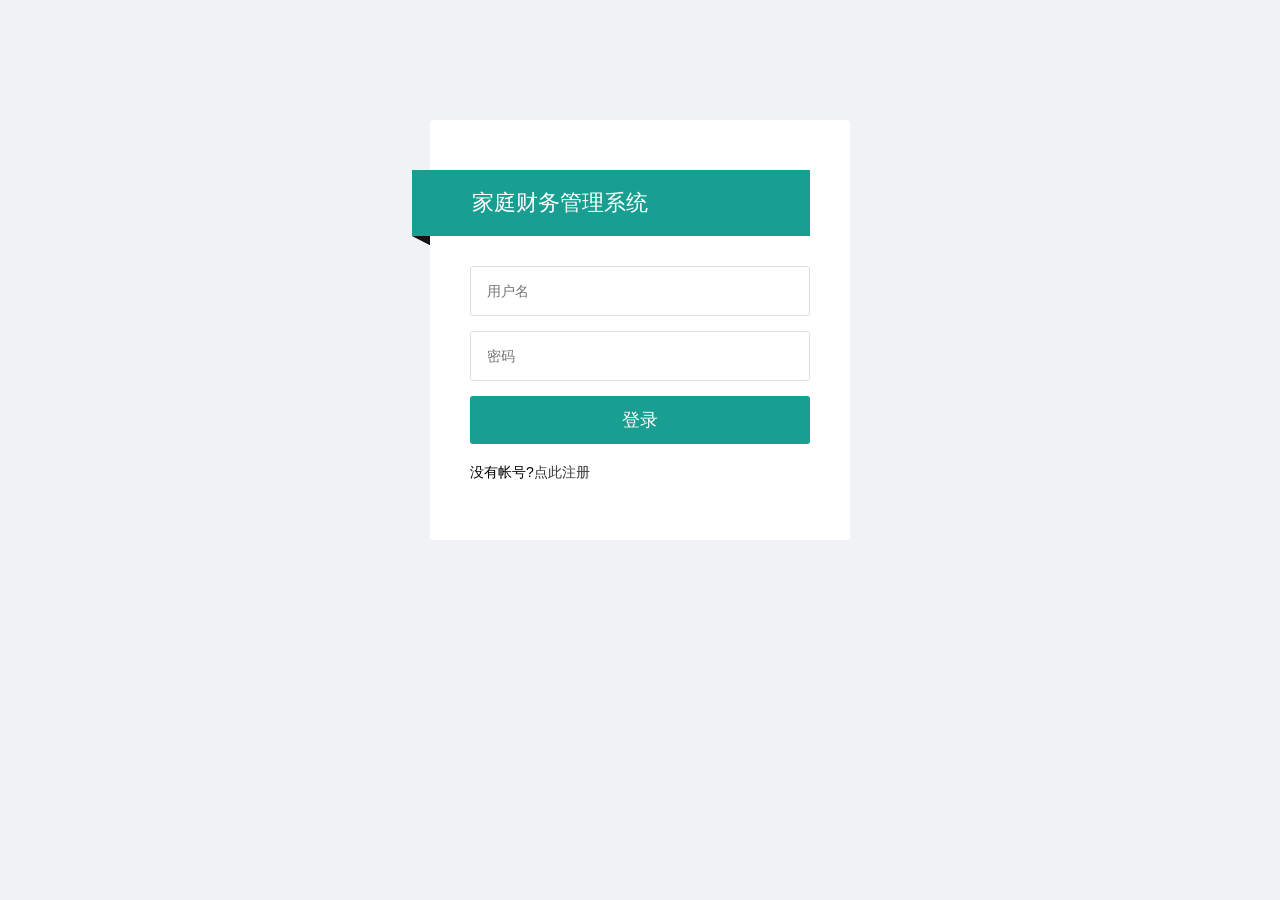
<file: src/main/resources/templates/login.html>
<!doctype html>
<html lang="en">
<head>
    <meta charset="UTF-8">
    <title>家庭财务管理系统</title>
    <meta name="renderer" content="webkit|ie-comp|ie-stand">
    <meta http-equiv="X-UA-Compatible" content="IE=edge,chrome=1">
    <meta name="viewport" content="width=device-width,user-scalable=yes, minimum-scale=0.4, initial-scale=0.8,target-densitydpi=low-dpi" />
    <meta http-equiv="Cache-Control" content="no-siteapp" />
    <!--<base th:href="${#request.getContextPath()}">-->

    <link rel="stylesheet" href="../static/css/font.css">
    <link rel="stylesheet" href="../static/css/xadmin.css">
    <script type="text/javascript" src="../static/js/jquery.min.js"></script>
    <script src="../static/lib/layui/layui.js" charset="utf-8"></script>
    <script type="text/javascript" src="../static/js/xadmin.js"></script>

</head>
<body class="login-bg">

<div class="login layui-anim layui-anim-up">
    <div class="message">家庭财务管理系统</div>
    <div id="darkbannerwrap"></div>
    <form method="post" class="layui-form" >
        <input name="username" placeholder="用户名"  type="text" lay-verify="required" class="layui-input" >
        <hr class="hr15">
        <input name="password" lay-verify="required" placeholder="密码"  type="password" class="layui-input">
        <hr class="hr15">
        <input value="登录" lay-submit lay-filter="login" style="width:100%;" type="submit">
        <hr class="hr20" >
    </form>
    <div><!--class="bottom-link" -->
        没有帐号?<a href="/register.html" class="_j_go_register">点此注册</a>
    </div>
</div>


<script>
    $(function  () {
        layui.use('form', function(){
            var form = layui.form;
            /*var path = '[[@{/}]]';*/
            // layer.msg('玩命卖萌中', function(){
            //   //关闭后的操作
            //   });
            //监听提交
            form.on('submit(login)', function(data){
                $.post("login.do",data.field,function(res){
                    if(res.code == 200){
                        layer.msg("登录成功，正在跳转...",{time:800},function () {
                            top.location.href='pages/index';
                        });
                    }else {
                        layer.msg("用户名或密码错误！")
                    }
                },"json");
                return false;
            });
        });
    })


</script>

</body>
</html>
</file>
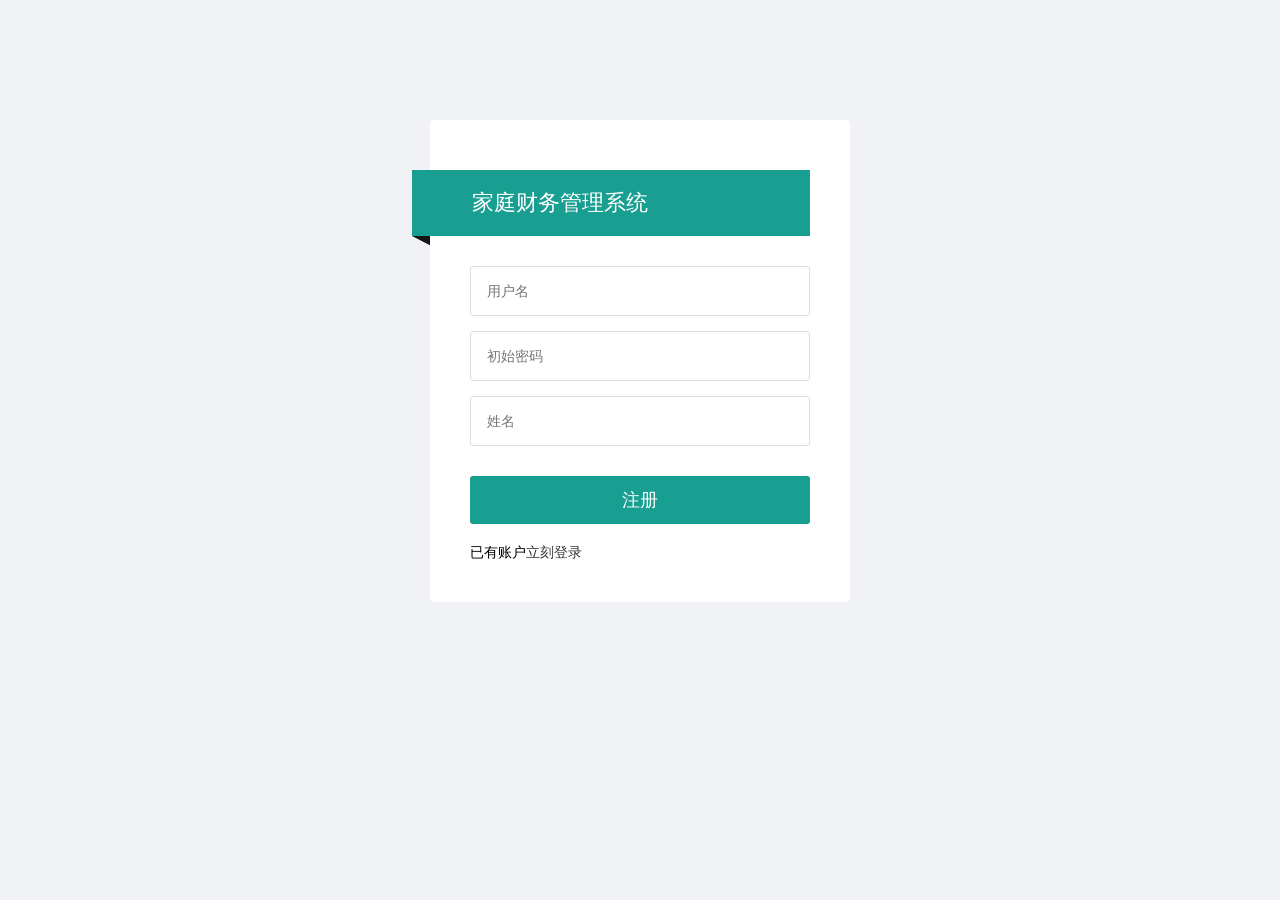
<file: src/main/resources/templates/register.html>
<!doctype html>
<html lang="en">
<head>
    <meta charset="UTF-8">
    <title>家庭财务管理系统</title>
    <meta name="renderer" content="webkit|ie-comp|ie-stand">
    <meta http-equiv="X-UA-Compatible" content="IE=edge,chrome=1">
    <meta name="viewport" content="width=device-width,user-scalable=yes, minimum-scale=0.4, initial-scale=0.8,target-densitydpi=low-dpi" />
    <meta http-equiv="Cache-Control" content="no-siteapp" />


    <link rel="stylesheet" href="../static/css/font.css">
    <link rel="stylesheet" href="../static/css/xadmin.css">
    <script type="text/javascript" src="../static/js/jquery.min.js"></script>
    <script src="../static/lib/layui/layui.js" charset="utf-8"></script>
    <script type="text/javascript" src="../static/js/xadmin.js"></script>

</head>
<body class="login-bg">

<div class="login layui-anim layui-anim-up">
    <div class="message">家庭财务管理系统</div>
    <div id="darkbannerwrap"></div>

    <form method="post" class="layui-form" >
        <input name="username" placeholder="用户名"  type="text" lay-verify="required" class="layui-input" >
        <hr class="hr15">
        <input name="password" lay-verify="required" placeholder="初始密码"  type="password"  class="layui-input">
        <hr class="hr15">
        <input name="realname" placeholder="姓名"  type="text"  class="layui-input" >
        <hr class="hr15">
        <input name="roleid" id="roleid" placeholder="角色"  type="text"  class="layui-input" >
        <hr class="hr15">
        <input value="注册" lay-submit lay-filter="register" style="width:100%;" type="submit">
        <hr class="hr20" >
    </form>
    <div><!--class="bottom-link" -->
        已有账户<a href="/login.html">立刻登录</a>
    </div>
</div>

<script>
    $("input[name=roleid]").css("display", "none");
    $("input[name=roleid]").val(2);

    $(function  () {
        layui.use('form', function(){
            var form = layui.form;
            // layer.msg('玩命卖萌中', function(){
            //   //关闭后的操作
            //   });
            //监听提交
            form.on('submit(register)', function(data){
                $.post("/register.do",data.field,function(res){
                    if(res.code == 200){
                        layer.msg("注册成功，正在跳转...",{time:800},function () {
                            top.location.href='/login.html';
                        });
                    }else {
                        layer.msg(res.msg)
                    }
                },"json");
                return false;
            });
        });
    })

    /*$('#pass').keyup(function(e) {
        var strongRegex = new RegExp("^(?=.{8,})(?=.*[A-Z])(?=.*[a-z])(?=.*[0-9])(?=.*\\W).*$", "g");
        var mediumRegex = new RegExp("^(?=.{7,})(((?=.*[A-Z])(?=.*[a-z]))|((?=.*[A-Z])(?=.*[0-9]))|((?=.*[a-z])(?=.*[0-9]))).*$", "g");
        var enoughRegex = new RegExp("(?=.{6,}).*", "g");
        if (false == enoughRegex.test($(this).val())) {
            $('#passstrength').html('More Characters');
        } else if (strongRegex.test($(this).val())) {
            $('#passstrength').className = 'ok';
            $('#passstrength').html('Strong!');
        } else if (mediumRegex.test($(this).val())) {
            $('#passstrength').className = 'alert';
            $('#passstrength').html('Medium!');
        } else {
            $('#passstrength').className = 'error';
            $('#passstrength').html('Weak!');
        }
        return true;
    });*/


</script>

</body>
</html>

<!-- MOD: 2026-04-09 -->
</file>
<file: src/main/resources/static/css/font.css>
@font-face {
  font-family: 'iconfont';
  src: url('../fonts/iconfont.eot');
  src: url('../fonts/iconfont.eot?#iefix') format('embedded-opentype'),
  url('../fonts/iconfont.woff') format('woff'),
  url('../fonts/iconfont.ttf') format('truetype'),
  url('../fonts/iconfont.svg#iconfont') format('svg');
}
.iconfont{
  font-family:"iconfont" !important;
  font-size:16px;font-style:normal;
  -webkit-font-smoothing: antialiased;
  -webkit-text-stroke-width: 0.2px;
  -moz-osx-font-smoothing: grayscale;
}
</file>
<file: src/main/resources/static/css/xadmin.css>
@charset "utf-8";
@import url(../lib/layui/css/layui.css);

* {
    margin: 0px;
    padding: 0px;
    font-family: "Helvetica Neue", Helvetica, Arial, sans-serif;
}

.login-bg {
    /*background: #eeeeee  0 0 no-repeat;*/
    background: #f0f2f5;
    overflow: hidden;
}
/************************************************************************************/

/************************************************************************************/
a {
    text-decoration: none;
}

html {
    width: 100%;
    height: 100%;
    overflow-x: hidden;
    overflow-y: auto;
}

body {
    width: 100%;
    min-height: 100%;
}



.login {
    margin: 120px auto 0 auto;
    min-height: 420px;
    max-width: 420px;
    padding: 40px;
    background-color: #ffffff;
    margin-left: auto;
    margin-right: auto;
    border-radius: 4px;
    /* overflow-x: hidden; */
    box-sizing: border-box;
}

.login a.logo {
    display: block;
    height: 58px;
    width: 167px;
    margin: 0 auto 30px auto;
    background-size: 167px 42px;
}

.login .message {
    margin: 10px 0 0 -58px;
    padding: 18px 10px 18px 60px;
    background: #189F92;
    position: relative;
    color: #fff;
    font-size: 22px;
}

.login #darkbannerwrap {
    background: url(../images/aiwrap.png);
    width: 18px;
    height: 10px;
    margin: 0 0 20px -58px;
    position: relative;
}

.login input[type=text],
.login input[type=file],
.login input[type=password],
.login input[type=email], select {
    border: 1px solid #DCDEE0;
    vertical-align: middle;
    border-radius: 3px;
    height: 50px;
    padding: 0px 16px;
    font-size: 14px;
    color: #555555;
    outline: none;
    width: 100%;
    box-sizing: border-box;
}

.login input[type=text]:focus,
.login input[type=file]:focus,
.login input[type=password]:focus,
.login input[type=email]:focus, select:focus {
    border: 1px solid #27A9E3;
}

.login input[type=submit],
.login input[type=button] {
    display: inline-block;
    vertical-align: middle;
    padding: 12px 24px;
    margin: 0px;
    font-size: 18px;
    line-height: 24px;
    text-align: center;
    white-space: nowrap;
    vertical-align: middle;
    cursor: pointer;
    color: #ffffff;
    background-color: #189F92;
    border-radius: 3px;
    border: none;
    -webkit-appearance: none;
    outline: none;
    width: 100%;
}

.login hr {
    background: #fff 0 0 no-repeat;
}

.login hr.hr15 {
    height: 15px;
    border: none;
    margin: 0px;
    padding: 0px;
    width: 100%;
}

.login hr.hr20 {
    height: 20px;
    border: none;
    margin: 0px;
    padding: 0px;
    width: 100%;
}

.x-body {
    padding: 20px;
}

.x-nav {
    padding: 0 20px;
    position: relative;
    z-index: 99;
    border-bottom: 1px solid #e5e5e5;
    line-height: 39px;
    height: 39px;
    overflow: hidden;
}

xblock {
    display: block;
    margin-bottom: 10px;
    padding: 5px;
    line-height: 22px;
    /* border-left: 5px solid #009688; */
    border-radius: 0 2px 2px 0;
    background-color: #f2f2f2;
}

.x-right {
    float: right;
}

.x-so {
    /*text-align: center;*/
    /*background: #f2f2f2  0 0 no-repeat;*/
    margin-bottom: 20px;
}

.x-so input.layui-input {
    width: 150px;
}

.x-so .layui-form-label {
    display: inline-block;
}

.x-so input.layui-input, .x-so input.layui-btn {
    display: inline-block;
}

.x-red {
    color: red;
}

.x-a {
    color: #1AA093;
}

.x-a:hover {
    color: #127F74;
}

.x-sort {
    height: 30px;
}

.x-show {
    cursor: pointer;
}

.layui-form-switch {
    margin-top: 0px;
}

.layui-input:focus, .layui-textarea:focus {
    border-color: #189F92 !important;
}

.page {
    margin-top: 20px;
    text-align: center;

}

.page a {
    display: inline-block;
    background: #fff 0 0 no-repeat;
    color: #888;
    padding: 10px;
    min-width: 15px;
    border: 1px solid #E2E2E2;

}

.page span {
    display: inline-block;
    padding: 10px;
    min-width: 15px;
    border: 1px solid #E2E2E2;
}

.page span.current {
    display: inline-block;
    background: #009688 0 0 no-repeat;
    color: #fff;
    padding: 10px;
    min-width: 15px;
    border: 1px solid #009688;
}

.page .pagination li {
    display: inline-block;
    margin-right: 5px;
    text-align: center;
}

.page .pagination li.active span {
    background: #009688 0 0 no-repeat;
    color: #fff;
    border: 1px solid #009688;

}

/*登录样式*/
/*头部*/
.container {
    width: 100%;
    height: 45px;
    background-color: #eb7350;
    border-bottom: 1px solid rgba(255, 255, 255, 0.2);
}

.container .logo a {
    float: left;
    color: #fff;
    font-size: 18px;
    padding-left: 20px;
    line-height: 45px;
    width: 200px;
}

.container .right {
    background-color: rgba(0, 0, 0, 0);
    float: right;

}

.container .left_open {
    height: 45px;
    float: left;
}

.container .left_open i {
    display: block;
    background: rgba(255, 255, 255, 0.1) 0 0 no-repeat;
    color: #fff;
    width: 32px;
    height: 32px;
    line-height: 32px;
    border-radius: 3px;
    text-align: center;
    margin-top: 7px;
    cursor: pointer;
}

.container .left_open i:hover {
    background: rgba(255, 255, 255, 0.3) 0 0 no-repeat;
}

.container .left {
    background-color: rgba(0, 0, 0, 0);
    float: left;

}

.container .layui-nav-item {
    line-height: 45px;
}

.container .layui-nav-more {
    top: 20px;
}

.container .layui-nav-child {
    top: 50px;
}

.container .layui-nav-child i {
    margin-right: 10px;
}

.layui-nav .layui-nav-item a {
    color: #fff;
    cursor: pointer;
}

.layui-nav .layui-nav-child a {
    color: #333;
    cursor: pointer;
}

.left-nav {
    position: absolute;
    top: 46px;
    bottom: 42px;
    left: 0;
    z-index: 2;
    padding-top: 10px;
    background-color: #EEEEEE;
    width: 220px;
    max-width: 220px;
    overflow: auto;
    overflow-x: hidden;
    border-right: 1px solid #e5e5e5;

    /*width: 0px;*/
}

.left-nav #nav li {
    border-bottom: 1px solid #e5e5e5;
}

.left-nav #nav li:hover > a {
    /*color: blue;*/
}

.left-nav #nav .current {
    background-color: rgba(0, 0, 0, 0.3);
}

.left-nav #nav li a {
    font-size: 14px;
    padding: 10px 15px 10px 20px;
    display: block;
    cursor: pointer;
}

.left-nav #nav li a cite {
    font-size: 14px;
}

.left-nav #nav li .sub-menu {
    display: none;
}

.left-nav #nav li .opened {
    display: block;
}

.left-nav #nav li .opened:hover {
    /*background: #fff  0 0 no-repeat;*/
}

.left-nav #nav li .opened .current {

}

.left-nav #nav li .sub-menu li:hover {
    /*color: blue;*/
    /*background: #fff  0 0 no-repeat;*/
}

.left-nav #nav li .sub-menu li a {
    padding: 12px 15px 12px 30px;
    font-size: 14px;
    cursor: pointer;
}

.left-nav #nav li .sub-menu li .sub-menu li a {
    padding-left: 45px;
}

.left-nav #nav li .sub-menu li a:hover {
    color: #148cf1;
}

.left-nav #nav li .sub-menu li a i {
    font-size: 12px;
}

.left-nav #nav li a i {
    padding-right: 10px;
    line-height: 14px;
}

.left-nav #nav li .nav_right {
    float: right;
    font-size: 16px;
}

.x-slide_left {
    width: 17px;
    height: 61px;
    /*background: url(../images/icon.png) 0 0 no-repeat;*/
    position: absolute;
    top: 200px;
    left: 221px;
    cursor: pointer;
    z-index: 3;
}

.page-content {
    position: absolute;
    top: 46px;
    right: 0;
    bottom: 42px;
    left: 221px;
    overflow: hidden;
    z-index: 1;
}

.page-content-bg {
    position: absolute;
    top: 46px;
    right: 0;
    bottom: 42px;
    left: 221px;
    background: rgba(0, 0, 0, 0.5) 0 0 no-repeat;
    overflow: hidden;
    z-index: 100;
    display: none;
}

.page-content .tab {
    height: 100%;
    width: 100%;
    background: #EFEEF0 0 0 no-repeat;
    margin: 0px;
}

.page-content .layui-tab-title {
    /*padding-top: 5px;*/
    height: 35px;
    background: #EFEEF0 0 0 no-repeat;
    position: relative;
    z-index: 100;
}

.page-content .layui-tab-title li.home i {
    padding-right: 5px;
}

.page-content .layui-tab-title li.home .layui-tab-close {
    display: none;
}

.page-content .layui-tab-title li {
    line-height: 35px;
}

.page-content .layui-tab-title .layui-this:after {
    height: 36px;
}

.page-content .layui-tab-title li .layui-tab-close {
    border-radius: 50%;
}

.page-content .layui-tab-title .layui-this {
    background: #fff 0 0 no-repeat;
}

.page-content .layui-tab-bar {
    height: 34px;
    line-height: 35px;
}

.page-content .layui-tab-content {
    position: absolute;
    top: 36px;
    bottom: 0px;
    width: 100%;
    background: #fff 0 0 no-repeat;
    padding: 0px;
    overflow: hidden;
}

.page-content .layui-tab-content .layui-tab-item {
    width: 100%;
    height: 100%;

}

.page-content .layui-tab-content .layui-tab-item iframe {
    width: 100%;
    height: 100%;

}

.x-admin-carousel, .layui-carousel, .x-admin-carousel > [carousel-item] > * {
    background-color: #fff
}

.x-admin-backlog .x-admin-backlog-body {
    display: block;
    padding: 10px 15px;
    background-color: #f8f8f8;
    color: #999;
    border-radius: 2px;
    transition: all .3s;
    -webkit-transition: all .3s
}

.x-admin-backlog-body h3 {
    padding-bottom: 10px;
    font-size: 12px
}

.x-admin-backlog-body p cite {
    font-style: normal;
    font-size: 30px;
    font-weight: 300;
    color: #009688
}

.x-admin-backlog-body:hover {
    background-color: #CFCFCF;
    color: #888
}

.welcome-footer {
    padding: 30px 0;
    line-height: 30px;
    text-align: center;
    background-color: #eee;
    color: #666;
    font-weight: 300;
}

body .layui-layout-admin .footer-demo {
    height: auto;
    padding: 15px 0;
    line-height: 26px;
}

.welcome-footer a {
    padding: 0 5px;
}

table th, table td {
    word-break: break-all;
}

.footer {
    position: fixed;
    bottom: 0px;
    width: 100%;
    background-color: #eee;
    border-top: 1px solid rgba(255, 255, 255, 0.2);
    line-height: 41px;
    color: #222;
    /*padding-left: 10px;*/
}

.footer .copyright {
    text-align: center;
}


@media screen and (max-width: 768px) {
    .fast-add {
        display: none;
    }

    .layui-nav .to-index {
        display: none;
    }

    .container .logo a {
        width: 140px;
    }

    .container .left_open {
        /*float: right;*/
    }

    .left-nav {
        left: -221px;
    }

    .page-content {
        left: 0px;
    }

    .page-content .layui-tab-content .layui-tab-item {
        -webkit-overflow-scrolling: touch;
        overflow-y: scroll;
    }

    .x-so input.layui-input {
        width: 100%;
        margin: 10px;
    }
}

/************* 模拟title效果 **************/
[deta-title] {
    position: relative;
    margin: 0 20px;
}

[deta-title]:after {
    content: attr(deta-title);
    position: absolute;
    left: 60%;
    bottom: -10%;
    transform: translate(-50%, 0);
    color: #fff;
    text-shadow: 0 -1px 0px black;
    box-shadow: 4px 4px 8px rgba(0, 0, 0, 0.3);
    background: #666666;
    overflow: visible;
    border-radius: 2px;
    padding: 3px 10px;
    font-size: 12px;
    white-space: nowrap;
    transition: all .3s;
    opacity: 0;
    visibility: hidden;
}

[deta-title]:hover:after {
    transition-delay: 100ms;
    visibility: visible;
    transform: translate(-50%, -6px);
    opacity: .8;
    z-index: 99;
}

.bottom-link {
    width: 140px;
    margin: 10px auto;
    background-color: #000;
    border-radius: 15px;
    background-color: rgba(0, 0, 0, .4);
    text-align: center;
    font-size: 12px;
    color: #fff;
    padding: 4px 0;
    text-shadow: 1px 1px 1px rgb(0 0 0 / 40%);
}

.bottom-link a {
    color: #ffa800;
    margin-left: 6px;
}

/************* 模拟title效果 **************/

/*
input[readonly] {
    background: #EEEEEE;
}
input[readonly]:focus{
    border: 1px solid #EEEEEE !important;
}
*/

// MOD: 2026-04-04
</file>
